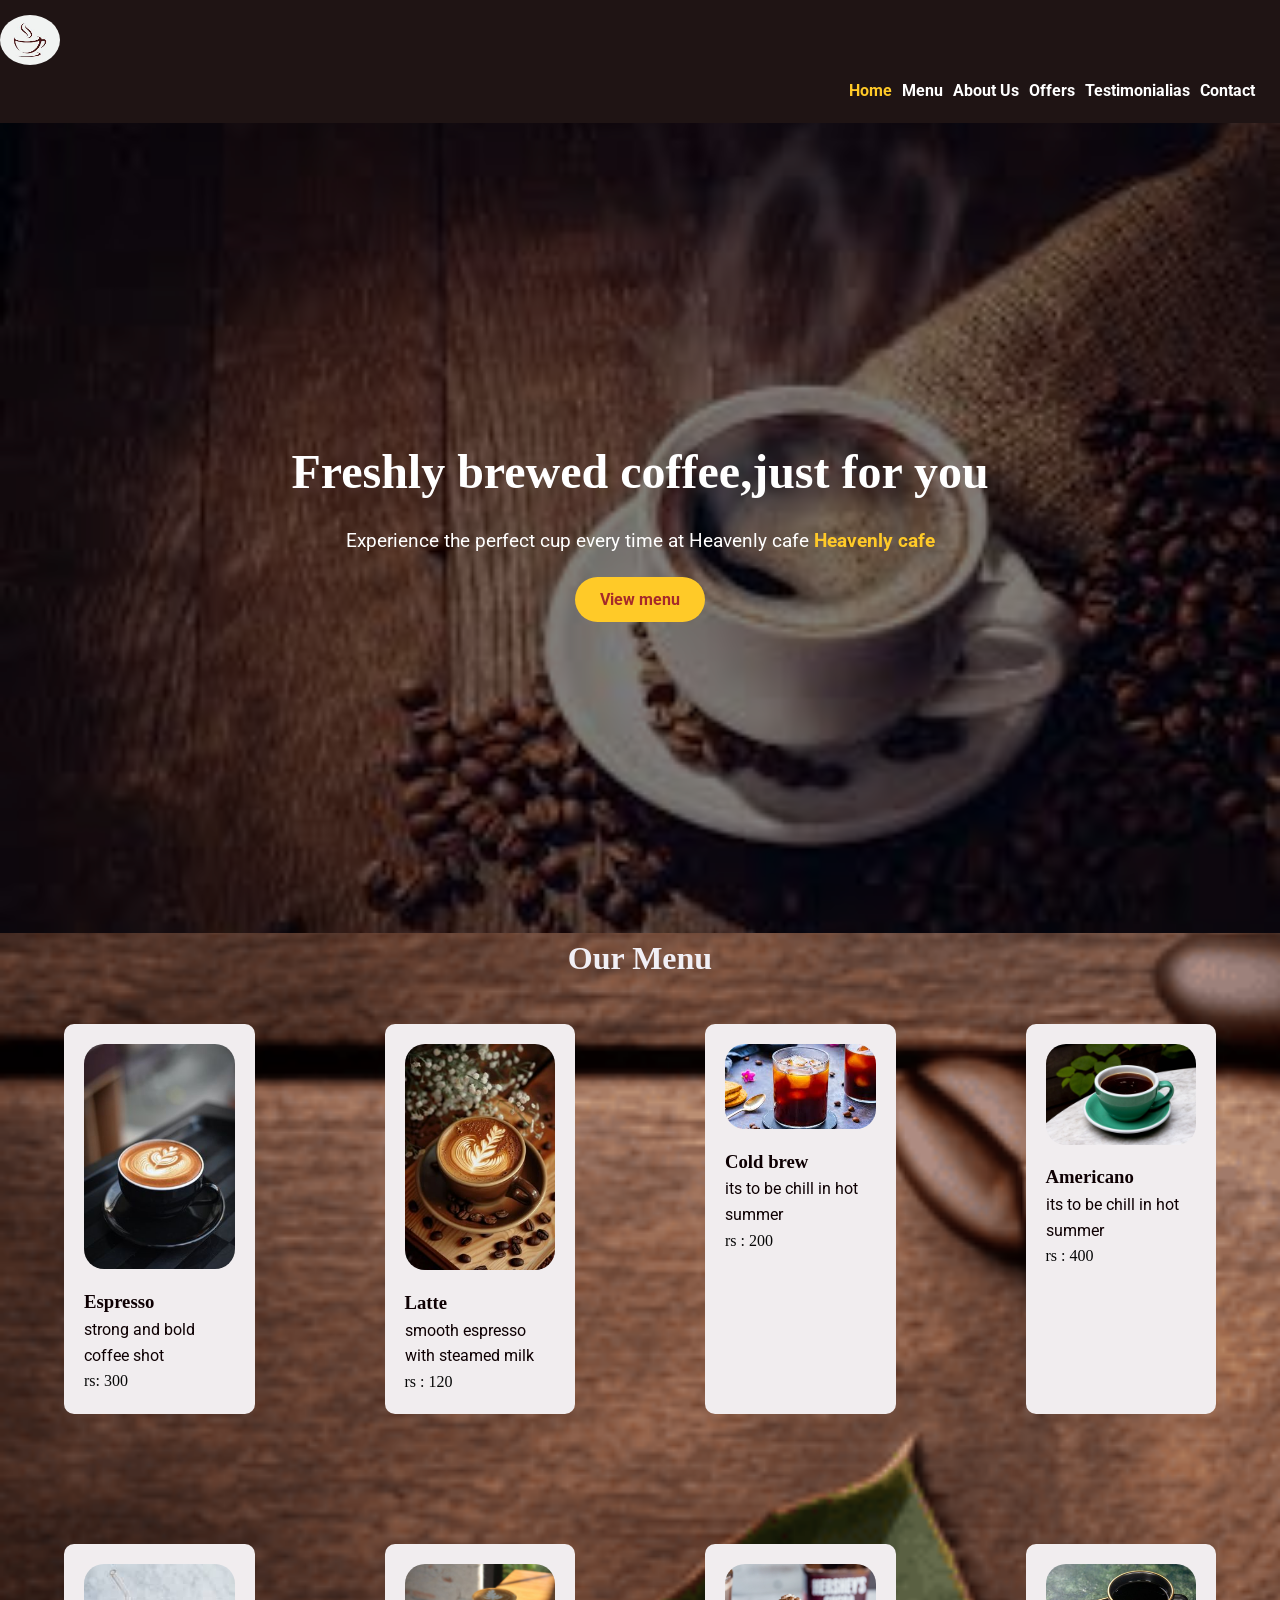
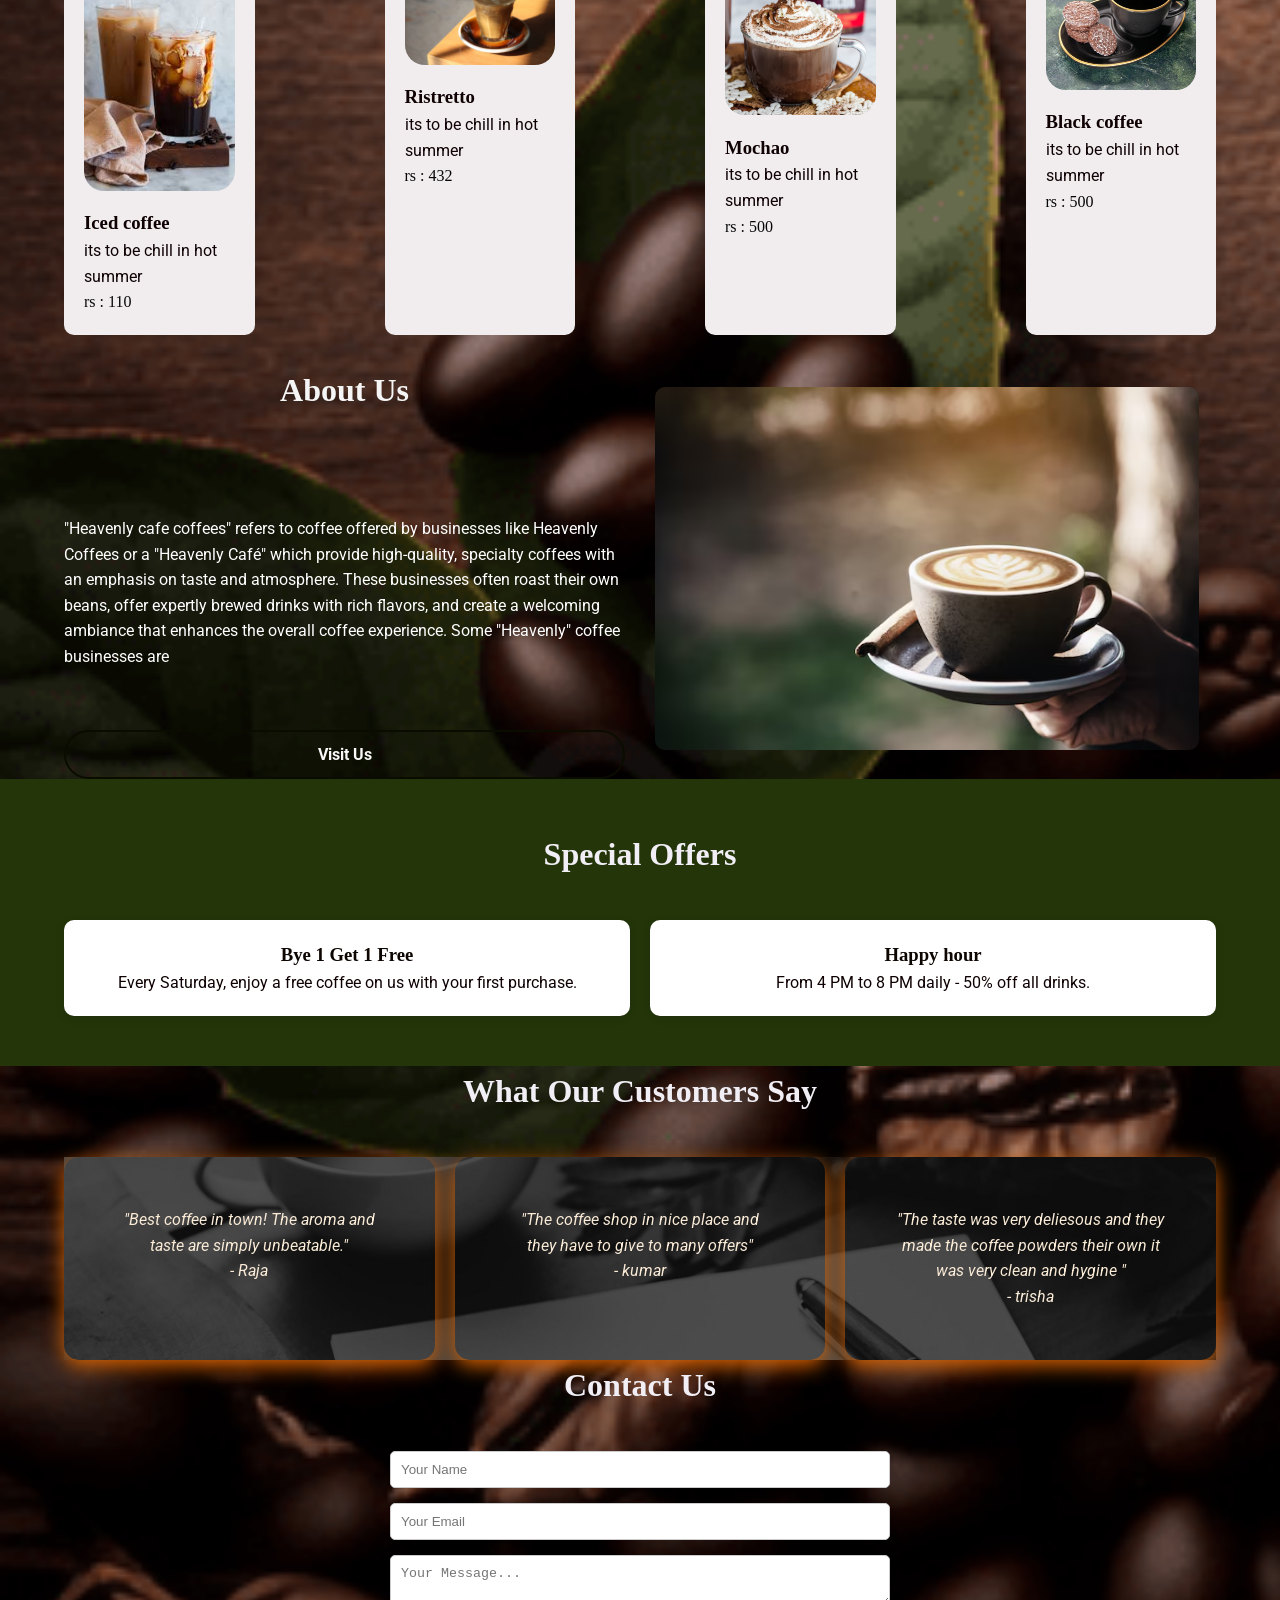
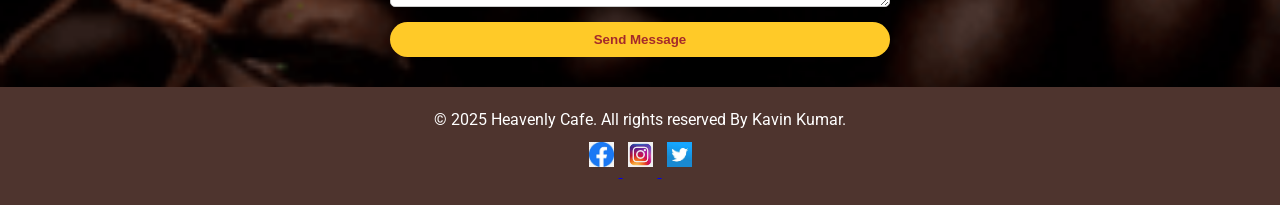
<file: coffee website/index.html>
<!DOCTYPE html>
<html lang="en">
<head>
    <meta charset="UTF-8">
    <meta name="viewport" content="width=device-width, initial-scale=1.0">
    <title>Heavenly cafe </title>
    
    <link rel="stylesheet" href="style.css">
    <link href="https://fonts.googleapis.com/css?family=Roboto&display=swap" rel="stylesheet">
</head>
<body>
    <header>
        
        <nav class="navbar container"></nav>
        <div class="logo">
            
            <img src="images/logo.jpeg" alt="Heavenly cafe">
        </div>
        <ul class="nav-links">
        <li><a href="#home" class="active">Home</a></li>
        <li><a href="#menu">Menu</a></li>
        <li><a href="#about us">About Us</a></li>
        <li><a href="#offers">Offers</a></li>
        <li><a href="#testimonialias">Testimonialias</a></li>
        <li><a href="#contact">Contact</a></li>
        </ul>
    </header>
    <section id="home" class="hero">
        <div class="hero-overlay">
            <div class="hero-text">
                <h1>Freshly brewed coffee,just for you</h1>
                <p>Experience the perfect cup every time at Heavenly cafe
                <span>Heavenly cafe</span></p>
                <a href="#menu" class="btn">View menu</a>
            </div>
        </div>
    </section>
    <section id="menu" class="menu container">
        <h2 class="section-title">Our Menu</h2>
        <div class="menu-grid">
            <div class="menu-item">
                <img src="images/Espresso.jpg" alt="Espresso">
                <h3>Espresso</h3>
                <p>strong and bold coffee shot</p>
                <span>rs: 300</span>
            </div>
            <div class="menu-item">
                <img src="images/Latte.jpg" alt="Latte">
                <h3>Latte</h3>
                <p>smooth espresso with steamed milk</p>
                <span>rs : 120</span>
            </div>
            <div class="menu-item">
                <img src="images/Cold brew.jpeg" alt="Cold brew">
                <h3>Cold brew</h3>
                <p>its to be chill in hot summer </p>
                <span>rs : 200</span>
            </div>
            <div class="menu-item">
                <img src="images/Americano.jpg" alt="Americano">
                <h3>Americano</h3>
                <p>its to be chill in hot summer </p>
                <span>rs : 400</span>
            </div>
            <div class="menu-item">
                <img src="images/Iced coffee.jpeg" alt="Iced coffee">
                <h3>Iced coffee</h3>
                <p>its to be chill in hot summer </p>
                <span>rs : 110</span>
            </div>
            <div class="menu-item">
                <img src="images/Ristretto.jpg" alt="Ristretto">
                <h3>Ristretto</h3>
                <p>its to be chill in hot summer </p>
                <span>rs : 432</span>
            </div>
            <div class="menu-item">
                <img src="images/Mocha.jpg" alt="Mocha">
                <h3>Mochao</h3>
                <p>its to be chill in hot summer </p>
                <span>rs : 500</span>
            </div>
            <div class="menu-item">
                <img src="images/Black coffee.jpg" alt="Black coffee">
                <h3>Black coffee</h3>
                <p>its to be chill in hot summer </p>
                <span>rs : 500</span>
            </div>

    </section>
    <section id="about us" class="about us container">
        <div class="about-text">
            <h2 class="section-title">About Us</h2>
            <p>"Heavenly cafe coffees" refers to coffee offered by businesses like Heavenly Coffees or
                a "Heavenly Café" which provide high-quality,
                specialty coffees with an emphasis on taste and atmosphere.
                These businesses often roast their own beans,
                offer expertly brewed drinks with rich flavors,
                and create a welcoming ambiance that enhances the overall coffee experience. 
                Some "Heavenly" coffee businesses are</p>
            <a href="#contact" class="btn secondary-btn">Visit Us</a>
        </div>
        <div class="about-img">
            <img src="images/about us.jpg" alt="About Heavenly cafe">

        </div>
    </section>
    <section id="offers" class="offers">
        <div class="container">
            <h2 class="section-title">Special Offers</h2>
            <div class="offers-grid">
                <div class="offer-card">
                    <h3>Bye 1 Get 1 Free</h3>
                    <p>Every Saturday, enjoy a free coffee on us with
                        your first purchase.</p>
                    </div>
                    <div class="offer-card">
                        <h3>Happy hour</h3>
                        <p>From 4 PM to 8 PM daily - 50% off all drinks.</p>
                    </div>
            </div>
        </div>
    </section>
    <section id="testimonialias" class="testimonialias">
        <div class="container">
            <h2 class="section-title">What Our Customers Say</h2>
            <div class="testimonial-grid">
                <div class="testimonial">
                    <p>"Best coffee in town! The aroma  and
                        taste are simply unbeatable."</p>
                        <span>- Raja</span>
                </div>
                <div class="testimonial">
                    <p>"The coffee shop in nice place and
                        they have to give to many offers"</p>
                        <span>- kumar</span>
                </div>
                <div class="testimonial">
                    <p>"The taste was very deliesous and
                        they made the coffee powders their own it was
                        very clean and hygine "</p>
                        <span>- trisha</span>
                </div>
            </div>
        </div>
    </section>
    <section id="contact" class="contact container">
        <h2 class="section-title">Contact Us</h2>
        <form>
            <input type="text" placeholder="Your Name" required>
            <input type="email" placeholder="Your Email" required>
            <textarea placeholder="Your Message..." required></textarea>
            <button type="submit" class="btn">Send Message</button>
        </form>
    </section>
    <footer>
        <div class="footer-container container">
            <p>&copy; 2025 Heavenly Cafe. All rights reserved By Kavin Kumar.</p>
            <div class="social-links">
                <a href="#">
                    <img src="images/facebook.jpeg" alt="Facebook">
                </a>
                <a href="#">
                    <img src="images/instagram.jpg" alt="Instagram">
                </a>
                <a href="#">
                    <img src="images/twitter.jpeg" alt="Twitter">
                </a>
            </div>
        </div>
    </footer>

</body>
</html>
</file>
<file: coffee website/style.css>
*
{
    margin: 0;
    padding: 0;
    box-sizing: border-box;
}
body
{
    padding: 0;
    box-sizing: border-box;
    font-family: "Roboto",sans-serif;
    line-height: 1.6;
    color: rgb(14, 0, 3);
    background:url(images/ff.jpg) no-repeat;
    background-size:cover;
    
}
h1,h2,h3
{
    font-family: "playfair Display",serif;
}
.container
{
    width: 90%;
    max-width: 1200px;
    margin: auto;
}
header
{
    background:  rgb(31, 20, 20);
    padding: 15px 0;
    position: sticky;
    top: 0;
    z-index: 1000;
}
.navbar
{
    display: flex;
    justify-content: space-between;
    align-items: center;
    
}
.logo img
{
    width: 60px;
    height: 50px;
    border-radius: 50%;
}
.nav-links
{
    display: flex;
    list-style: none;
    justify-content: flex-end;
    margin-right: 20px;
    padding: 5px;
    justify-items: center;
}
.nav-links li
{
    margin-left: 10px;
    
}
.nav-links a
{
    text-decoration: none;
    color: #fff;
    font-weight: bold;
    transition: color 0.3s;
}
.nav-links a:hover,
.nav-links .active
{
    color: #ffca28;
}
.hero
{
    height: 90vh;
    background: url('images/coffee.jpeg')center/cover no-repeat;
    position: relative;
}
.hero-overlay
{
    background: rgba(0,0,0,0.5);
    height: 100%;
    display: flex;
    justify-content: center;
    align-items: center;
    text-align: center;
    color: #fff;
}
.hero-text h1
{
    font-size: 3rem;
    margin-bottom: 15px;
}
.hero-text p
{
    font-size: 1.2rem;
    margin-bottom: 20px;
}
.hero-text span
{
    color: #ffca28;
    font-weight: bold;
}
.btn
{
    display: inline-block;
    padding: 10px 25px;
    background: #ffca28;
    color: brown;
    font-weight: bold;
    text-decoration: none;
    border-radius: 30px;
    transition: all 0.3s ease;
}
.btn:hover
{
    background: #28ffa5;
    transform: translateY(-3px);
}
.section-title
{
    text-align: center;
    font-size: 2rem;
    margin-bottom: 40px;
    color: #f1eff5;
}
.menu-grid
{
    display: grid;
    grid-template-columns: repeat(auto-fit,minmax(130px, 1fr));
    gap: 130px;
}
.menu-item
{
    background:#f1edef;
    border-radius: 10px;
    padding: 20px;
    text-align: left;
    box-shadow: 0 0px 0px rgba (0,0,0,0.1);
    transition: 0.3s;
}
.menu-item img
{
    width: 100%;
    border-radius: 20px;
    margin-bottom: 10px;
}
.menu-item:hover
{
    transform: scale(1.05);
}
.menu-item span
{
    color: rgb(7, 7, 7);
    font-family: bold;
}

#menu
{
    margin-bottom: 30px;

}

.about
{
    display: flex;
    
    background-size: cover;
    flex-wrap: wrap;
    gap: 30px;
    align-items: center;
}
.about-text
{
    flex: 1;
    
    display: flex;
    flex-direction: column;
    gap: 60px;
}
.about-text a
{
    text-align: center;
    color: rgb(250, 248, 248);
    
}
.about-text h2
{
    color: whitesmoke;
    text-align: center;
}
.about-text p
{
    color: white;

}
.about-img
{
    flex: 1;
    
}
.about-img img
{
    width: 97%;
    border-radius: 10px;
}
.secondary-btn
{
    background: transparent;
    border: 2px solid #0b0c00;
    color: rgb(10, 4, 44);
}
.secondary-btn :hover
{
    background: #ffca28;
    color: #3e2723;
}
#about
{
    margin-bottom: 20px;
}
.offers
{
    background: rgb(36, 53, 10);
    padding: 50px 0;
}
.offers-grid
{
    display: grid;
    grid-template-columns: repeat(auto-fit,minmax(250px,1fr));
    gap: 20px;
}
.offer-card
{
    background: #fff;
    padding: 20px;
    text-align: center;
    border-radius: 10px;
    box-shadow: 0 2px 10px rgba(0,0,0,0.1);
    transition: transform 0.3s;
}
.offers h3
{
    color: #0c0500;
}
.offer-card:hover
{
    cursor: pointer;
    transform: translateY(5px);
}
.testimonials
{
    padding: 50px;
    
}
.testimonial-grid
{
    display: grid;
    background: url(images/test.jpg);
    background-size: cover;
    grid-template-columns: repeat(auto-fit, minmax(250px, 1fr));
    gap: 20px;
}
.testimonial
{
    padding: 50px;
    border-radius: 15px;
    font-style: italic;
    box-shadow: 0 6px 20px rgb(214, 98, 3);
    text-align: center;
    color: antiquewhite;
}
.contact form
{
    display: grid;
    
    gap: 15px;
    max-width: 500px;
    margin: auto;
    
}

.contact input,
.contact textarea
{
    padding: 10px;
    border: 1px solid #ccc;
    border-radius: 5px;
}
.contact button
{
    border: none;
    cursor: pointer;
}

#contact
{
    margin-bottom: 30px;
    color: aliceblue;
}
footer
{
    background: #4e342e;
    color: #fff;
    padding: 20px 0;
    text-align: center;
}
.social-links img
{
    height: 25px;
    margin: 10px 5px;
    transition: transform 0.3s;
}
.social-links img:hover
{
    transform: scale(1.2);
}
@media (max-width: 768px)
{
    .about
    {
        flex-direction: column;
    }
    .hero-text h1
    {
        font-size: 2rem;
    }
}
</file>
